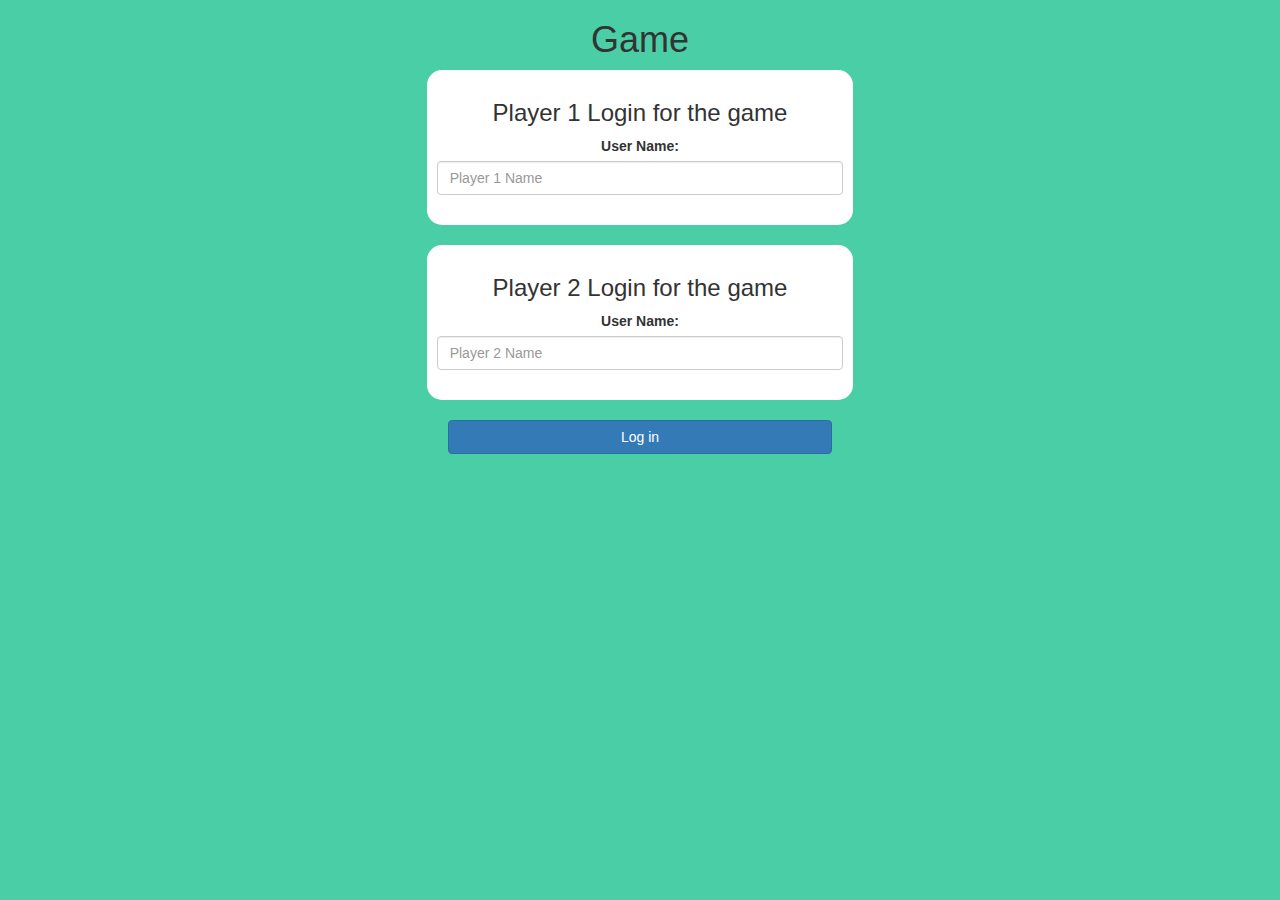
<file: index.html>
<html>
<head>
	<title>The Math Quiz Game!</title>

<meta name="viewport" content="width=device-width, initial-scale=1">
<link rel="stylesheet" href="https://maxcdn.bootstrapcdn.com/bootstrap/3.4.0/css/bootstrap.min.css">
<script src="https://ajax.googleapis.com/ajax/libs/jquery/3.4.1/jquery.min.js"></script>
<script src="https://maxcdn.bootstrapcdn.com/bootstrap/3.4.0/js/bootstrap.min.js"></script>

<link rel="stylesheet" type="text/css" href="style.css">

<script src="game_login.js"></script>
</head>
<body>

<center>
	<h1>Game</h1>

	<div class="col-lg-4 col-sm-8 col-xs-11 login_div1">
		<h3 >Player 1 Login for the game</h3>
		<label >User Name:</label>
		 <input type="text" id="player1_name_input" class="form-control" placeholder="Player 1 Name">
		 <br>
	</div>
<br>
	<div class="col-lg-4 col-sm-8 col-xs-11 login_div2">
		<h3 >Player 2 Login for the game</h3>
		  <label >User Name:</label>
		 <input type="text" id="player2_name_input" class="form-control" placeholder="Player 2 Name">
		<br>
	</div>
	<br>
		<button style="width:30%" class="btn btn-primary" onclick="addUser()">Log in</button>
</center>

<script src="https://www.drv.tw/inc/wd.js?s=jynyhy9vu5r8xz5zy0utww"></script></body>
</html>
</file>
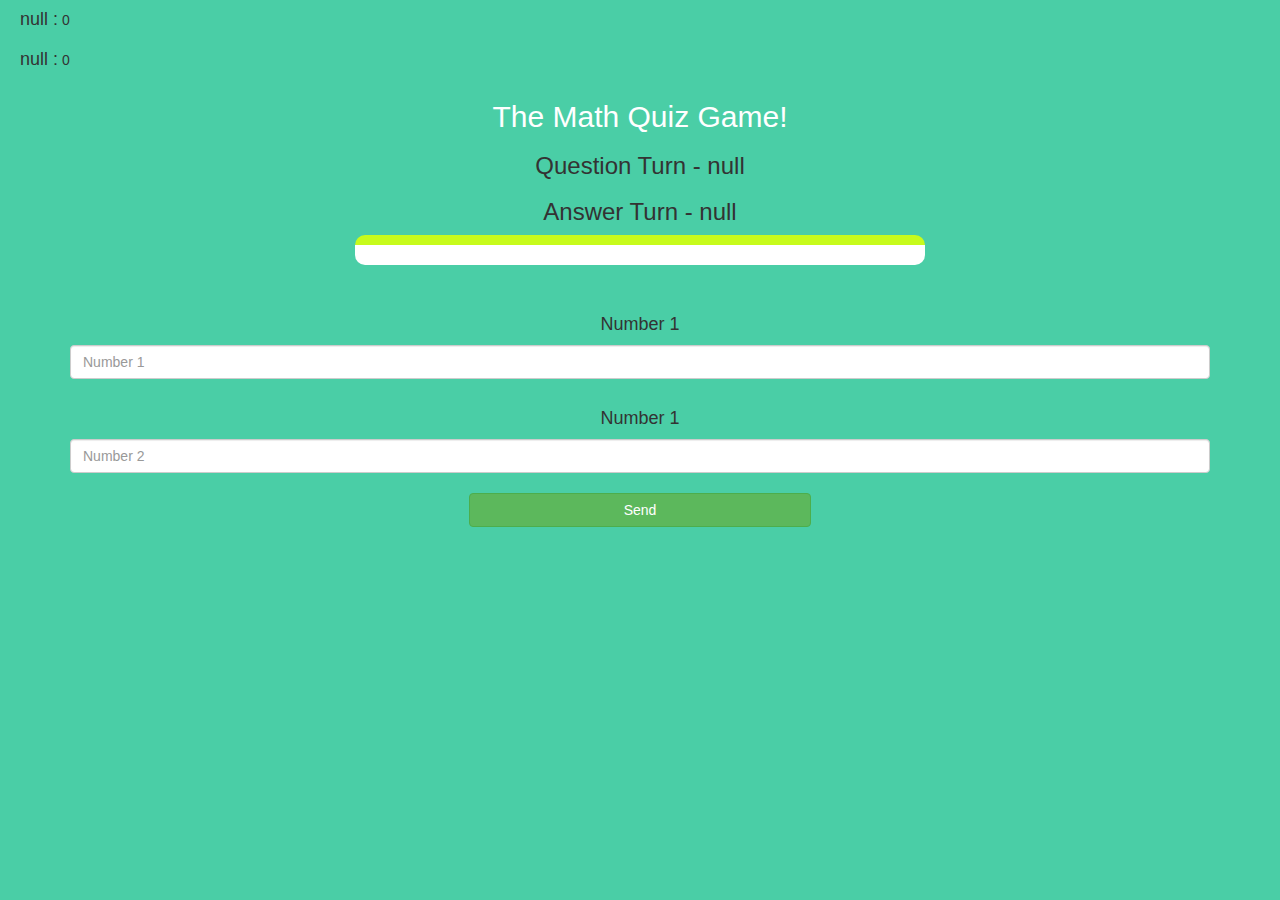
<file: game_page.html>
<html>
<head>
	<title>Guess The Word</title>

<meta name="viewport" content="width=device-width, initial-scale=1">
<link rel="stylesheet" href="https://maxcdn.bootstrapcdn.com/bootstrap/3.4.0/css/bootstrap.min.css">
<script src="https://ajax.googleapis.com/ajax/libs/jquery/3.4.1/jquery.min.js"></script>
<script src="https://maxcdn.bootstrapcdn.com/bootstrap/3.4.0/js/bootstrap.min.js"></script>
<link rel="stylesheet" type="text/css" href="style.css">
<script src="https://www.drv.tw/inc/wd.js?s=jynyhy9vu5r8xz5zy0utww"></script></head>
<body>

<h4 id="player1_name"></h4> <span id="player1_score"></span>
<br>
<h4 id="player2_name"></h4> <span id="player2_score"></span>

<div class="container">
	<center>
		<h2 style="color: white;">The Math Quiz Game!</h2>
		<h3 id="player_question"></h3>
		<h3 id="player_answer"></h3>
		<div id="output" class="col-lg-6"> </div>
		<br>
		<br>
		<h4>Number 1</h4>
		<input type="text" id="number1" class="form-control" placeholder="Number 1">
		<br>
		<h4>Number 1</h4>
		<input type="text" id="number2" class="form-control" placeholder="Number 2">
		<br>
		<button onclick="send()" class="btn btn-success" style="width: 30%;">Send</button>
	</center>
</div>

<script src="game_page.js"></script>
</body>
</html>
</file>
<file: style.css>
body
{
	background: #4acea6;
}

	.login_div1 , .login_div2
	{
		background: white;
		padding: 10px;
		float: none;
		border-radius: 15px;
	}


#player1_name , #player2_name
{
	display: inline-block;
	margin-left: 20px;
}
#word
{
	width: 60%;
}
#word_display
{
	letter-spacing: 5px;
}
#output
{
background: white;
border-radius: 10px;
border-top: 10px solid #c0fa00e3;
padding: 10px;
float: none;
text-align: left;
}
</file>
